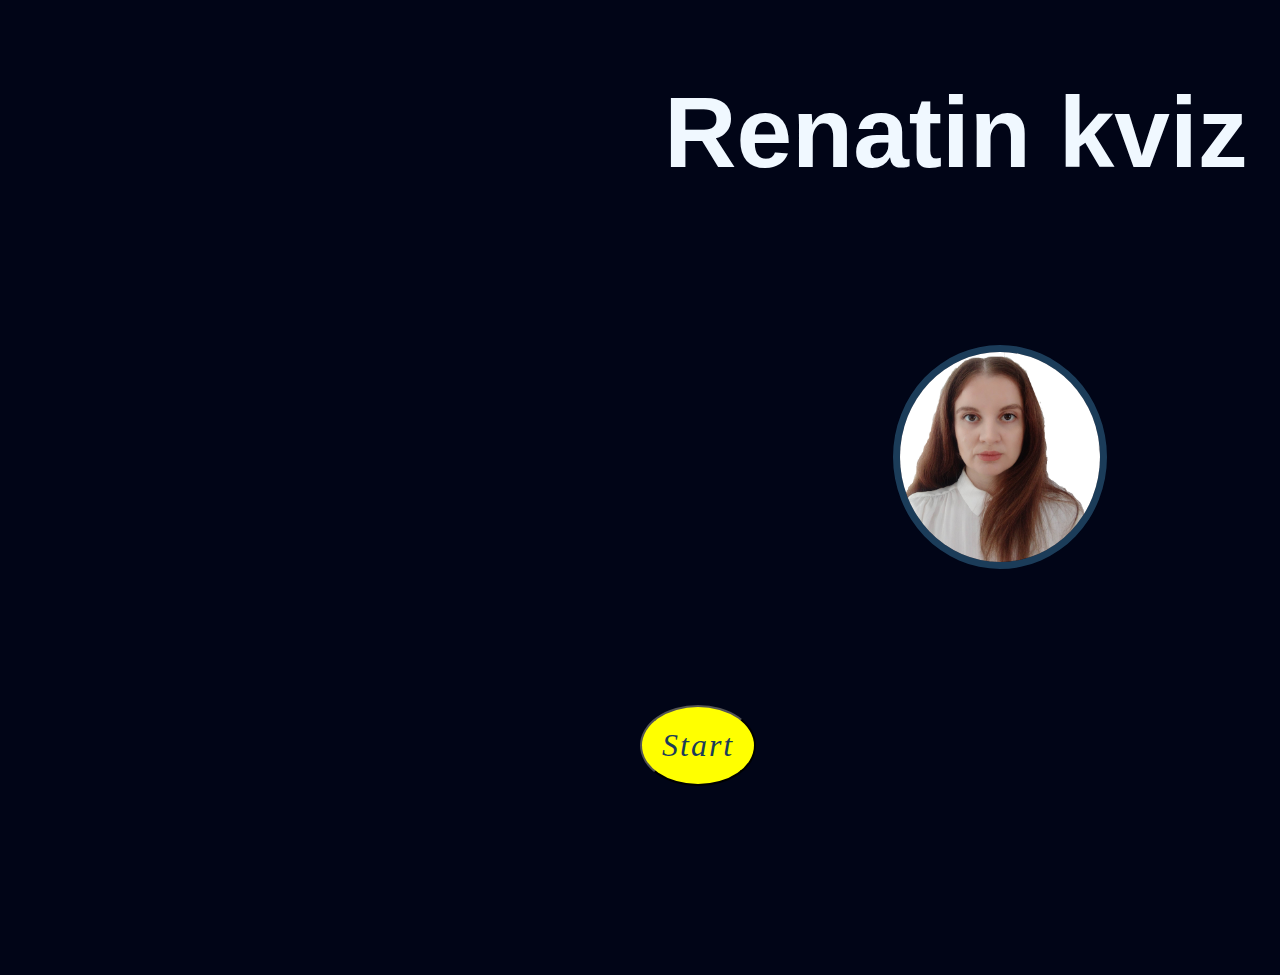
<file: index.html>
<!DOCTYPE html>
<html lang="sr">
  <head>
    <meta charset="UTF-8" />
    <meta http-equiv="X-UA-Compatible" content="IE=edge" />
    <meta name="viewport" content="width=device-width, initial-scale=1.0" />
    <title>Quiz</title>
    <link rel="stylesheet" href="style1.css" />
  </head>
  <body>
    <div>
      <header><h1>Renatin kviz</h1></header>
      <section>
        <img src="slike/pozadina.jpg" alt="" width="200px;" />
      </section>

      <footer><button id="clik">Start</button></footer>
    </div>
    <script src="script1.js"></script>
  </body>
</html>
</file>
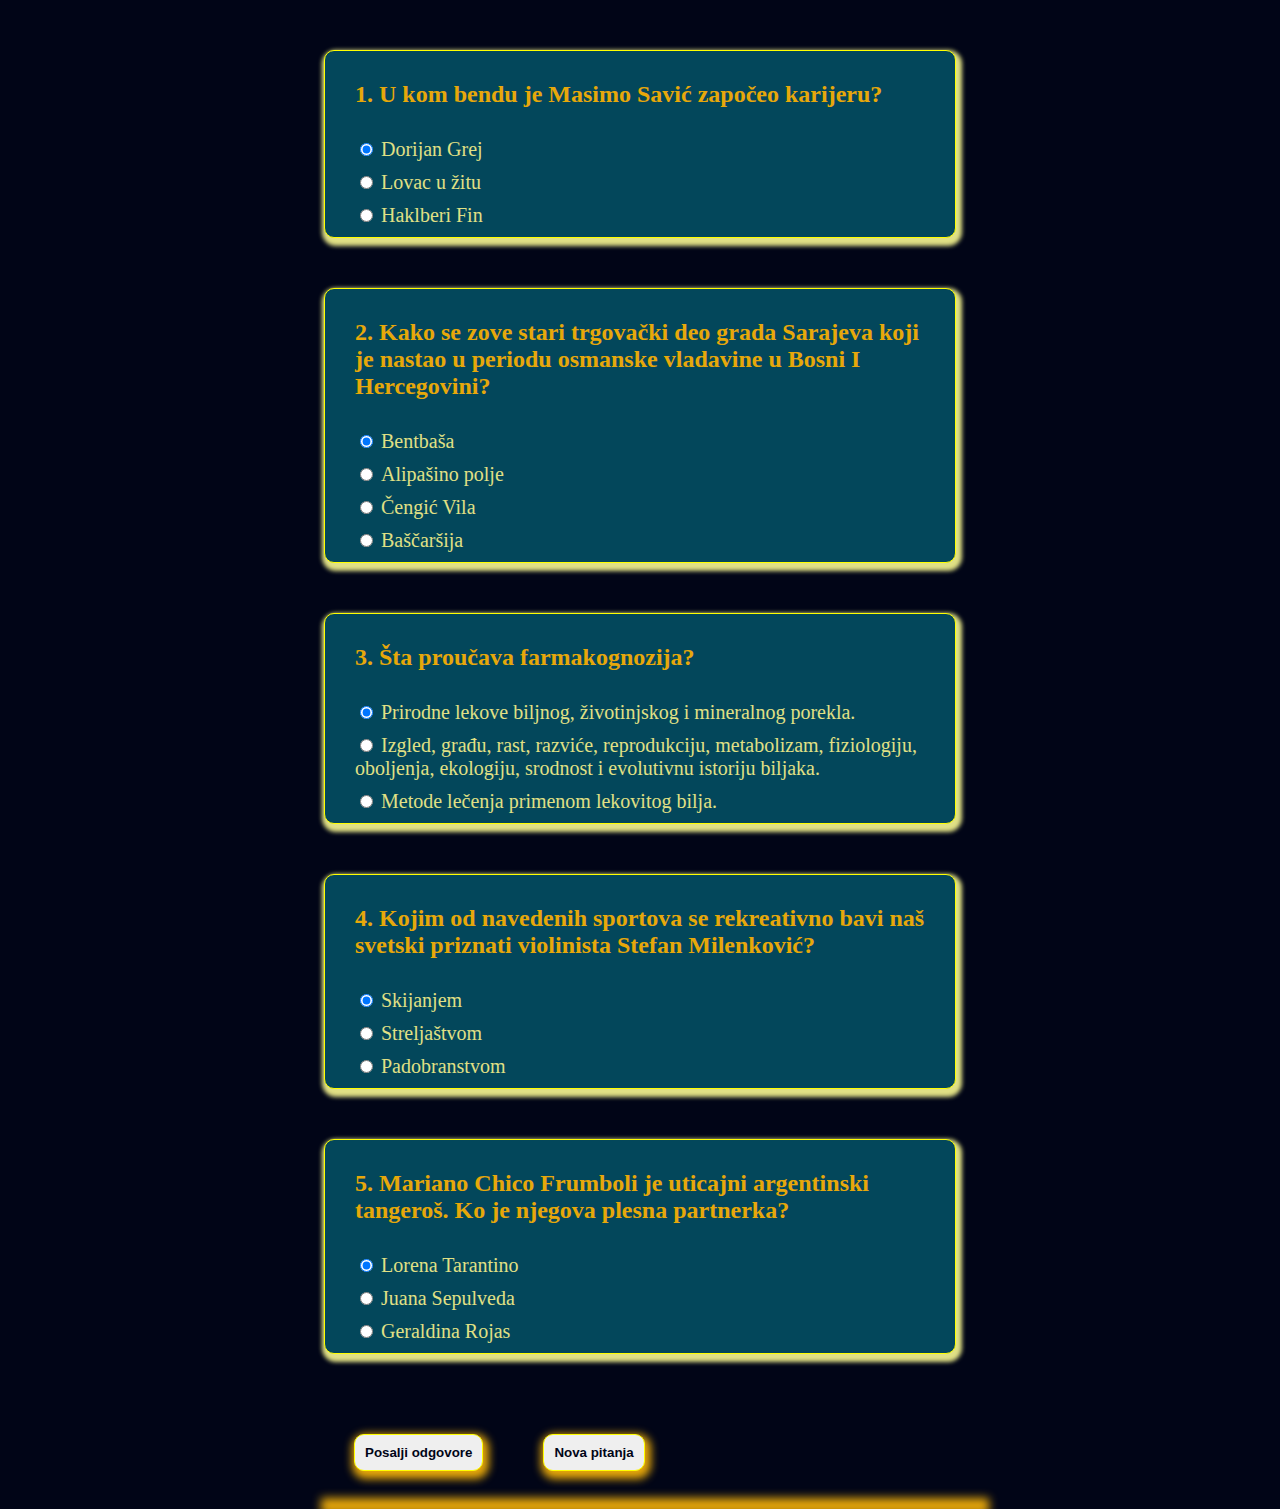
<file: pocetna.html>
<!DOCTYPE html>
<html lang="sr">
  <head>
    <meta charset="UTF-8" />
    <meta http-equiv="X-UA-Compatible" content="IE=edge" />
    <meta name="viewport" content="width=device-width, initial-scale=1.0" />
    <title>Questions</title>
    <link rel="stylesheet" href="style.css" />
  </head>
  <body>
    <script src="script.js"></script>
    <script src="script1.js"></script>
  </body>
</html>
</file>
<file: style1.css>
body {
  background-image: url(https://cdn.pixabay.com/photo/2017/03/25/20/51/quiz-2174368_960_720.png);
  background-repeat: no-repeat;
  background-size: auto;
  background-color: rgb(1, 5, 23);
}
header {
  height: 20vh;
}
section {
  height: 50vh;
}
footer {
  height: 30vh;
}
div {
  position: relative;
  width: 50%;
  float: right;
}

button {
  text-decoration: none;
  color: rgb(27, 60, 89);
  text-shadow: 5px 5px 5px black 5px 5px 5px rgb(26, 26, 60);
  background-color: yellow;
  border-radius: 50%;
  padding: 20px;
  font-size: xx-large;
  font-family: fantasy;
  font-style: italic;
  letter-spacing: 2px;
}

button:hover {
  box-shadow: 5px 5px 5px 10px rgb(221, 219, 118);
  border-color: rgb(11, 50, 84);
}

h1 {
  color: aliceblue;
  font-family: "Franklin Gothic Medium", "Arial Narrow", Arial, sans-serif;
  font-size: 100px;
  font-weight: bolder;
  width: 100%;
  text-align: center;
}

img {
  position: relative;
  top: 90px;
  left: 40%;
  border: 7px solid rgb(27, 60, 89);
  border-radius: 50%;
}

@media screen and (max-width: 1200px) {
  div {
    width: 100%;
    float: none;
  }

  body {
    height: 100vh;
    background-image: none;
  }

  h1 {
    font-size: 50px;
  }

  img {
    display: block;
  }

  button {
    display: block;
    margin: 10% auto;
  }
}
@media screen and (max-width: 768px) {
  header h1 {
    text-align: center;
  }
  section img {
    position: static;
    margin: 10% auto;
  }
  #clik {
    position: static;
    margin: 10% auto;
    display: block;
    position: static;
  }
}
</file>
<file: style.css>
div {
  border: 1px solid yellow;
  margin: 50px 25%;
  border-radius: 10px;
  box-shadow: 2px 4px 4px 4px;
  background-color: rgb(3, 71, 91);
}
h2 {
  color: rgb(231, 168, 10);
  margin: 10px;
  padding: 20px;
}

body {
  background-color: rgb(1, 5, 23);
  color: rgb(224, 224, 133);
}

p {
  margin: 10px;
  padding-left: 20px;
  font-size: 20px;
}

label {
  padding-left: 5px;
}

input[type="button"]:hover {
  background-color: rgb(224, 224, 133);
}

input[type="reset"]:hover {
  background-color: rgb(224, 224, 133);
}

.np,
.pos {
  border: 1px solid yellow;
  padding: 10px 10px;
  margin: 30px;
  border-radius: 10px;
  box-shadow: 2px 4px 8px 4px rgb(231, 168, 10);
  color: rgb(1, 5, 23);
  font-weight: bold;
}
.poruka {
  width: 50%;
  margin: 0 25%;
}
@media screen and (max-width: 768px) {
  div {
    margin: 10% 7%;
  }

  p {
    font-size: 16px;
    margin: 5px;
    padding-left: 5px;
  }
  .np,
  .pos {
    font-size: 16px;
    margin: 10% auto;
  }
  h2 {
    font-size: 18px;
    text-align: left;
    padding: 5px;
    margin: 10px;
  }
  .poruka {
    margin: 0 10%;
    padding: 3px 0;
    width: 80%;
    font-size: 16px;
  }
}
</file>
